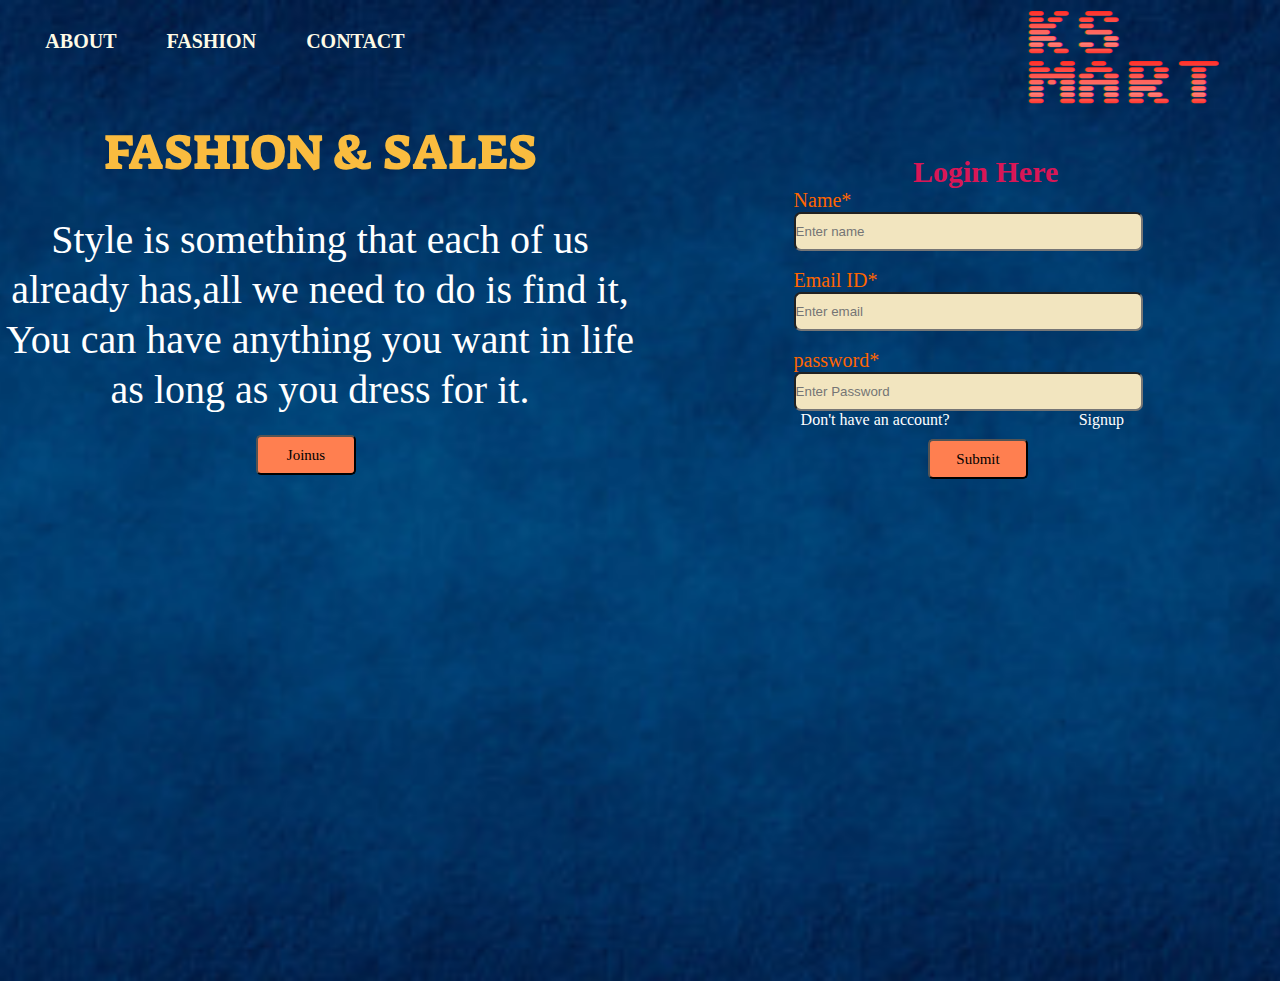
<file: login.html>
<!DOCTYPE html>
<html lang="en">
<head>
    <title>Login page</title>
    <link rel="stylesheet" href="login.css">
    <link rel="preconnect" href="https://fonts.googleapis.com">
    <link rel="preconnect" href="https://fonts.gstatic.com" crossorigin>
    <link href="https://fonts.googleapis.com/css2?family=Kalnia+Glaze:wght@100..700&family=Monoton&family=Pacifico&family=Sixtyfour+Convergence&family=Suez+One&display=swap" rel="stylesheet">
</head>
<body>
    <div class="main">
        <div class="navbar">
            <div class="icon">
                <h1 class="logo">KS MART</h1>
            </div>
            <div class="menu">
                <ul>
                    <li><a href="#">ABOUT</a></li>
                    <li><a href="#">FASHION</a></li>
                    <li><a href="#">CONTACT</a></li>
                </ul>
            </div>
        </div>
        <div class="content">
            <h1>FASHION & SALES</h1>
            <p class="para">Style is something that each of us already has,all we need to do is find it,
            <br>You can have anything you want in life as long as you dress for it.</p>
            <a target="_self" href="#"><form action="signup.html"><button class="btn1"> Joinus</button></form></a>
        </div>
        <div class="aside">
            <div class="form">
                <h3>Login Here</h3>
                <label for="name" class="label">Name*</label><br>
                <input class="in" type="text" placeholder="Enter name"><br><br>
                <label for="email" class="label">Email ID*</label><br>
                <input class="in" type="email" placeholder="Enter email"><br><br>
                <label for="password" class="label">password*</label><br>
                <input  class="in" type="text" placeholder="Enter Password"><br>
                <a target="_self" class="Signup" href="signup.html">Don't have an account?</a>
                <a target="_self" class="Signup1" href="signup.html">Signup</a>
                <a target="_self" href="#"><form action="home.html"><button class="btn">Submit</button><br></form></a>
            </div>
        </div>
    </div>
</body>
</html>
</file>
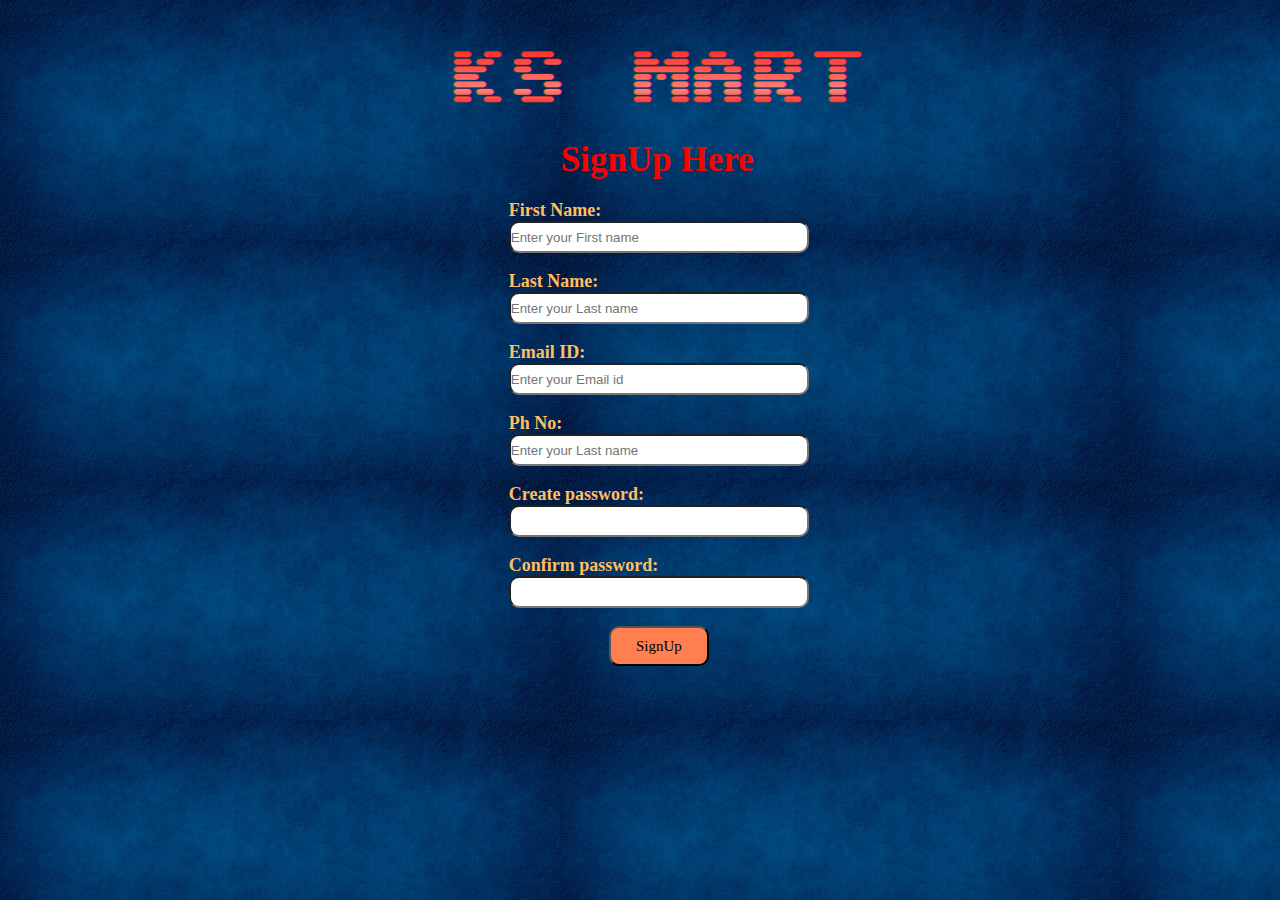
<file: signup.html>
<!DOCTYPE html>
<html lang="en">
<head>
    <meta charset="UTF-8">
    <meta name="viewport" content="width=device-width, initial-scale=1.0">
    <title>SignUp</title>
    <link rel="stylesheet" href="signup.css">
    <link rel="preconnect" href="https://fonts.googleapis.com">
    <link rel="preconnect" href="https://fonts.gstatic.com" crossorigin>
    <link href="https://fonts.googleapis.com/css2?family=Pacifico&family=Sixtyfour+Convergence&display=swap" rel="stylesheet">
</head>
<body>
    <div class="header">
        <h1>KS MART</h1>
    </div>
    <div class="signup">
        <h2>SignUp Here</h2>
        <div class="form">
            <label class="label" for="name">First Name:</label><br>
            <input type="text" class="in" required id="name" placeholder="Enter your First name"><br><br>
            <label class="label" for="name">Last Name:</label><br>
            <input type="text" class="in" required id="name" placeholder="Enter your Last name"><br><br>
            <label class="label" for="Email">Email ID:</label><br>
            <input type="email" class="in" required id="Email" placeholder="Enter your Email id"><br><br>
            <label class="label" for="phone">Ph No:</label><br>
            <input type="tel" class="in" required id="phone" placeholder="Enter your Last name" pattern="[6-9]{1}[0-9]{9}"><br><br>
            <label class="label" for="password">Create password:</label><br>
            <input type="password" class="in" required id="password"><br><br>
            <label class="label" for="password">Confirm password:</label><br>
            <input type="password" class="in" required id="password"><br><br>
            <a target="_self" href="#"><form action="login.html"><button class="btn"> SignUp</button></form></a>
        </div>
    </div>
</body>
</html>
</file>
<file: login.css>
*{
    margin: 0px;
    padding: 0px;
}
.main{
    width: 100%;
    background: url(./images/background1.jpeg);
    background-position: center;
    background-size: cover;
    height: 109vh;
}
.navbar{
    width: 100%;
    height: 80px;
    margin: auto;
}
.icon{
    width: 200px;
    height: 50px;
    margin-left: 80%;
    padding-top: 10px;
    font-family: "Sixtyfour Convergence", sans-serif;
    font-optical-sizing: auto;
    font-weight: 600;
    font-style: normal;
    font-variation-settings:
      "BLED" 0,
      "SCAN" 0,
      "XELA" 0,
      "YELA" 0;
}
.logo{
    font-size: 50px;
}
.menu{
    width: 400px;
    margin-top: -45px;
    height: 70px;
}
ul{
    display: flex;
    justify-content: center;
}
ul li{
    list-style: none;
    margin-top: 15px;
    margin-left: 50px;
}
ul li a{
    text-decoration: none;
    color: #FFFBE6;
    font-family: Arialf;
    font-weight: bold;
    transition: 0.4s ease-in-out;
    font-size: 20px;
}
.content{
    width: 50%;
    height: 500px;
}
.content h1{
    font-family: "Suez One", serif;
    font-weight: 400;
    font-style: normal;
    text-align: center
}
.para{
    font-family: cursive;
    color: #fff;
    font-size: 40px;
    line-height: 50px;
    margin-top: 30px;
    text-align: center;
}
.content h1{
    font-size: 50px;
    color: #FABC3F;
    padding-top: 40px;
}
.btn1{
    height: 40px;
    width: 100px;
    margin-top: 20px;
    align-content: center;
    margin-left: 40%;
    font-family: cursive;
    font-size: 15px;
    border-radius: 5px;
    background-color: coral;
}
.btn1:hover{
    background-color: #fff;
}
.aside{
    width: 60%;
    height:500px ;
    margin-left: 50%;
    margin-top: -505px;
}
.form{
    margin-left: 20%;
    margin-top: 80px;
    width: 50%;
    height: 418px;
}
.form h3{
    font-size: 30px;
    text-align: center;
    color: #D91656;
}
.label{
    font-size: 20px;
    align-items: center;
    font-family: 'Segoe UI';
    color: #FF6500;
}
.in{
    width: 90%;
    height: 35px;
    border-radius: 7px;
    background-color: #F2E5BF;
}
.in:hover{
    background-color: #fff;
}
.btn{
    height: 40px;
    width: 100px;
    align-content: center;
    margin-top: 10px;
    font-family: cursive;
    font-size: 15px;
    border-radius: 5px;
    background-color: coral;
    margin-left: 35%;
}
.btn:hover{
    background-color: #fff;
}
.Signup{
    color: #fff;
    text-decoration-line: none;
    margin-left: 7px;
}
.Signup1{
    color: #fff;
    text-decoration-line: none;
    margin-left: 125px;
}
.Signup:hover{
    color: red;
}
.Signup1:hover{
    color: red;
}
</file>
<file: signup.css>
*{
    margin: 0;
    padding: 0;
}
*,*::before,*::after{
    box-sizing: border-box;
}
.header{
    height: 80px;
    width: 100%;
}
body{
    background-image: url(./images/background1.jpeg);
}
h1{
    font-family: "Sixtyfour Convergence", serif;
    font-optical-sizing: auto;
    font-weight: 400;
    font-style: normal;
    font-variation-settings:
      "BLED" 0,
      "SCAN" 0,
      "XELA" 0,
      "YELA" 0
}
h1{
    font-size: 60px;
    padding-left: 35%;
    padding-top: 50px;
}

.signup{
    width: 400px;
    height:600px;
    margin-left: 36%;
    margin-top: 60px;
}
h2{
    margin-left: 100px;
    margin-bottom: -30px;
    color: red;
    font-size: 35px;

}
.form{
    width: 300px;
    height: 500px;
    margin-left: 12%;
    margin-top: 50px;
}
.label{
    font-size: 18px;
    color: #FFBF61;
    font-weight: bold;
}
.in{
    width: 100%;
    height: 32px;
    border-radius: 10px;
}
.btn{
    margin-left: 100px;
    height: 40px;
    width: 100px;
    align-content: center;
    font-family: cursive;
    font-size: 15px;
    border-radius: 5px;
    background-color: coral;
    border-radius: 10px;
}
.btn:hover{
    transform: scale(1.1);
    background-color: #fff;
}
</file>
